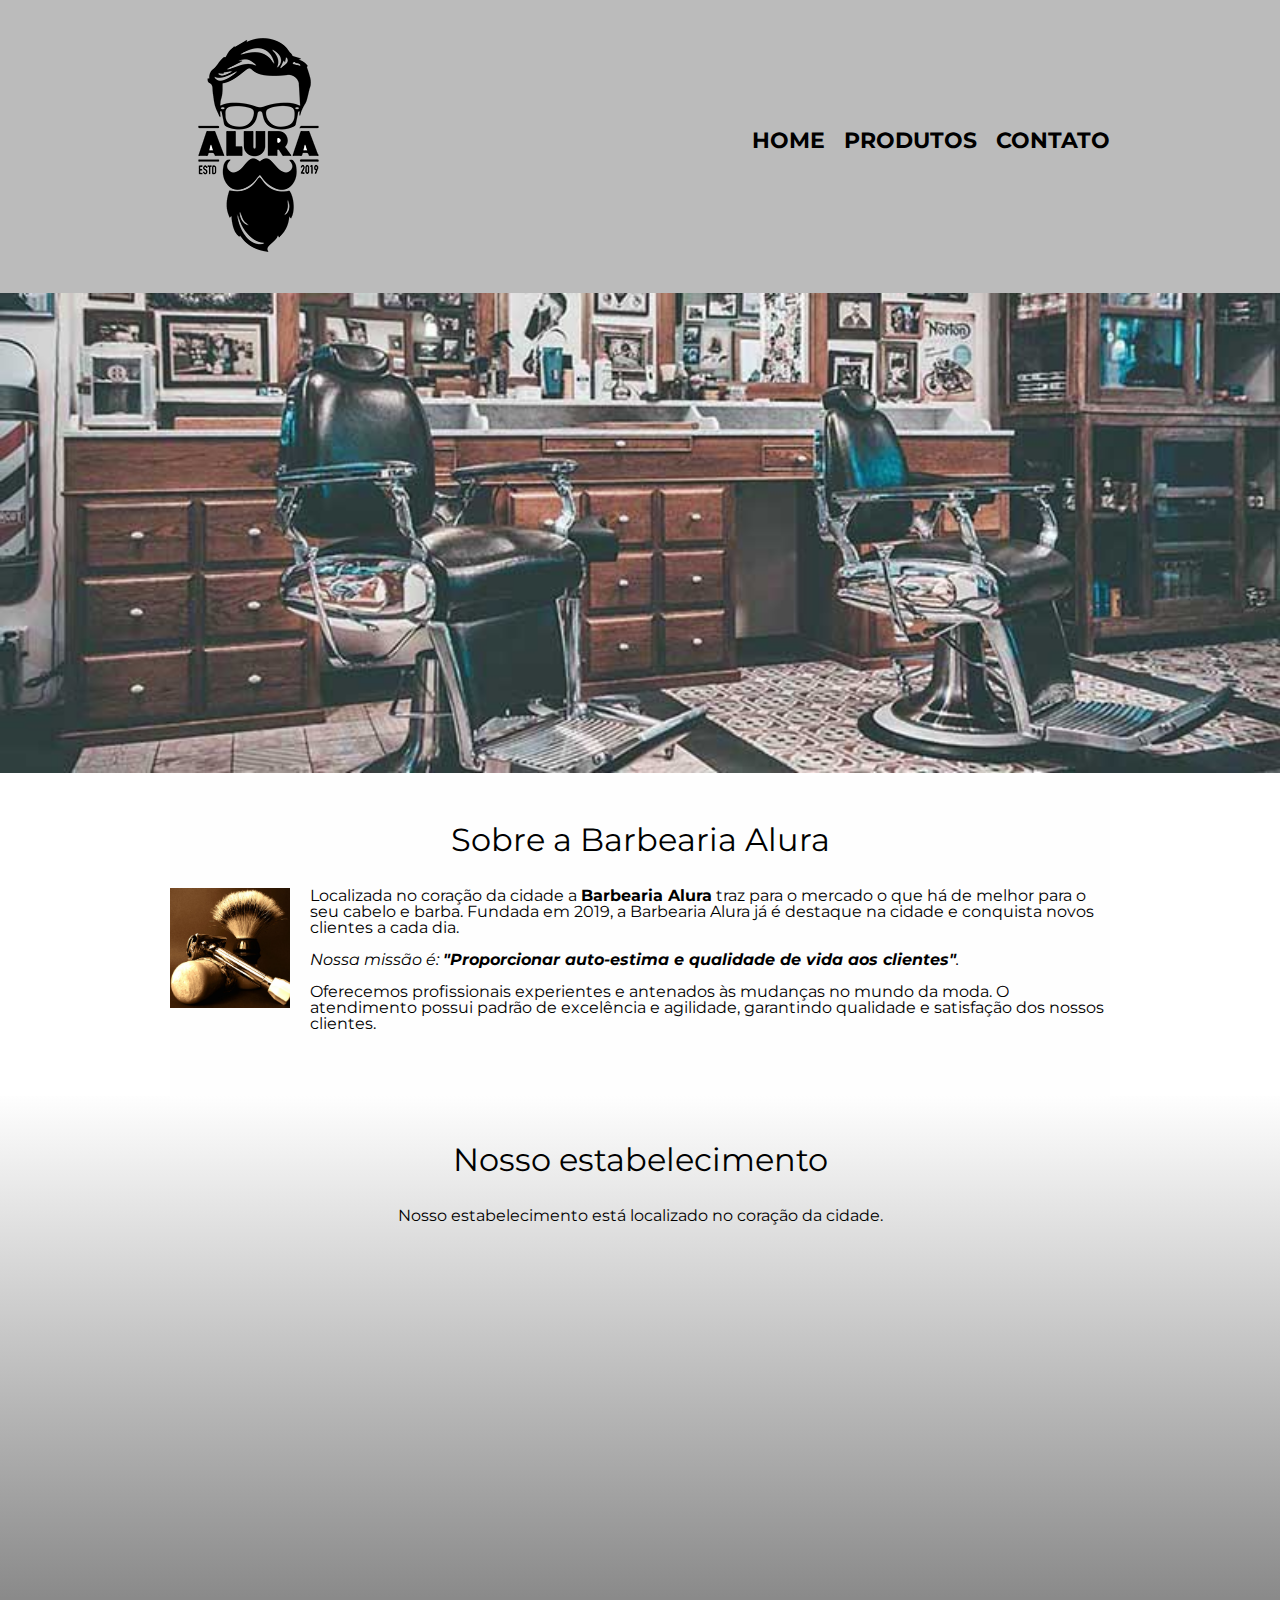
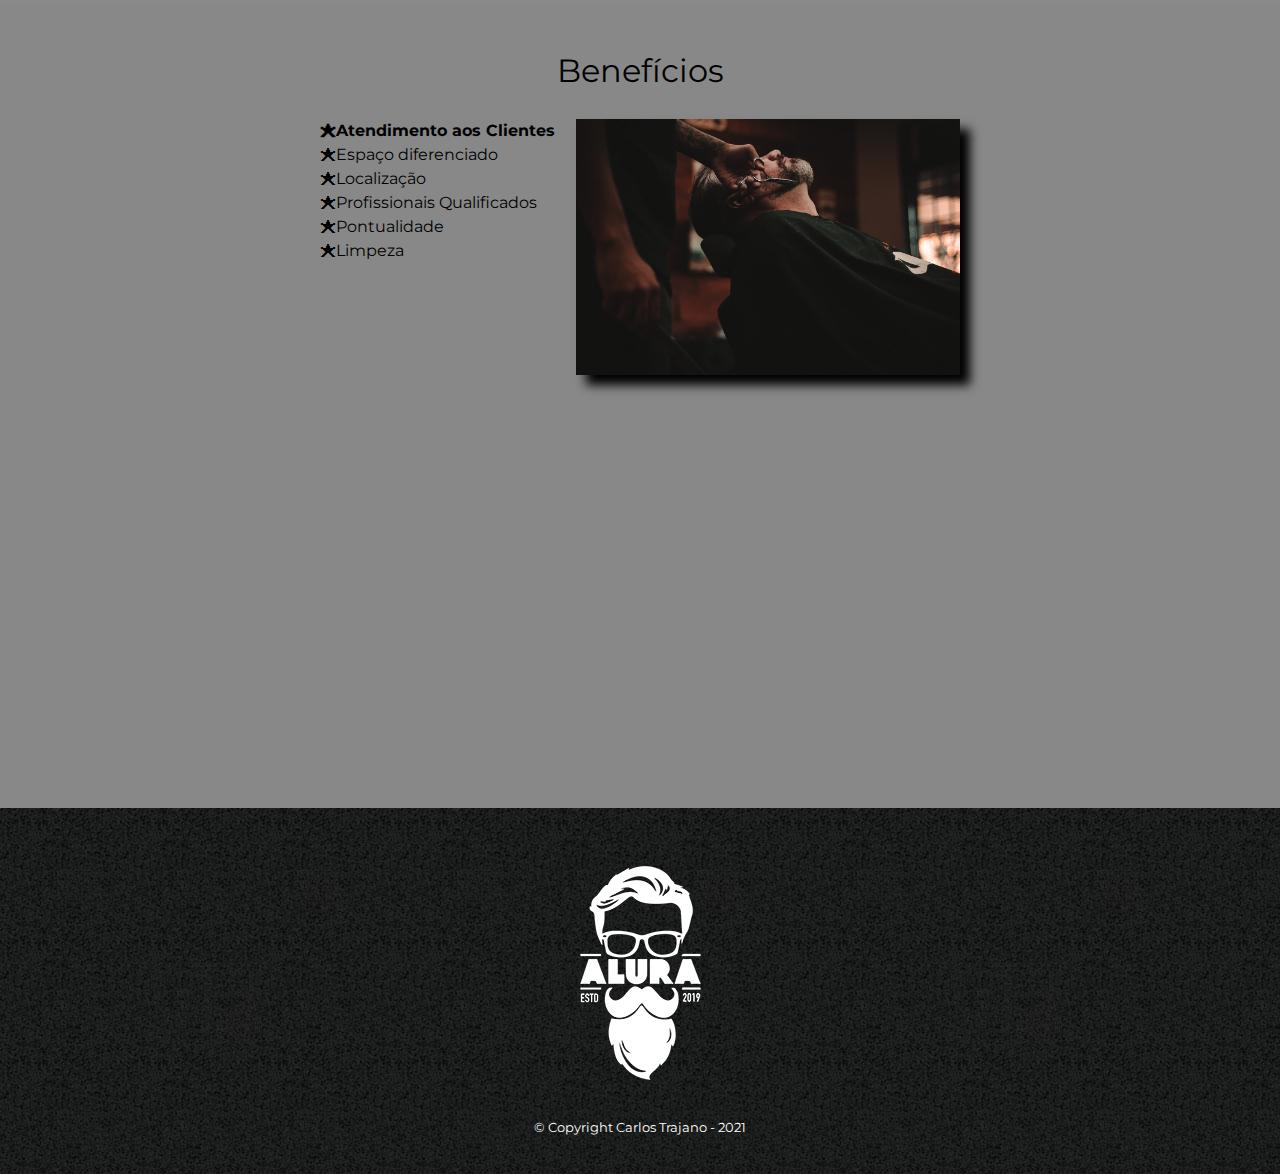
<file: index.html>
<!DOCTYPE html>
<html lang="pt-br">
	<head>
		<meta charset="UTF-8">
		<meta name="viewport" content="width=device-width">
		<title>Barbearia Alura</title>

		<link rel="stylesheet" href="css/reset.css">
		<link rel="stylesheet" href="css/style.css">
		<link href="https://fonts.googleapis.com/css?family=Montserrat&display=swap" rel="stylesheet">
	</head>

	<body>
		<header>
			<div class="caixa">
				<h1><img src="img/logo.png"></h1>

				<nav>
					<ul>
						<li><a href="index.html">Home</a></li>
						<li><a href="produtos.html">Produtos</a></li>
						<li><a href="contato.html">Contato</a></li>
					</ul>
				</nav>
			</div>
		</header>

		<img class="banner" src="img/banner.jpg">

		<main>
			<section class="principal">
				<h2 class="titulo-principal">Sobre a Barbearia Alura</h2>

				<img class="utensilios" src="img/utensilios.jpg" alt="Utensilios de um barbeiro.">
		 
				<p>Localizada no coração da cidade a <strong>Barbearia Alura</strong> traz para o mercado o que há de melhor para o seu cabelo e barba. Fundada em 2019, a Barbearia Alura já é destaque na cidade e conquista novos clientes a cada dia.</p>

				<p id="missao"><em>Nossa missão é: <strong>"Proporcionar auto-estima e qualidade de vida aos clientes"</strong>.</em></p>

				<p>Oferecemos profissionais experientes e antenados às mudanças no mundo da moda. O atendimento possui padrão de excelência e agilidade, garantindo qualidade e satisfação dos nossos clientes.</p>
			</section>

			<section class="mapa">
				<h3 class="titulo-principal">Nosso estabelecimento</h3>
				<p>Nosso estabelecimento está localizado no coração da cidade.</p>

				<div class="mapa-conteudo">
					<iframe src="https://www.google.com/maps/embed?pb=!1m18!1m12!1m3!1d3656.4483278365396!2d-46.63466568562861!3d-23.588249068469487!2m3!1f0!2f0!3f0!3m2!1i1024!2i768!4f13.1!3m3!1m2!1s0x94ce5a2b2ed7f3a1%3A0xab35da2f5ca62674!2sCaelum!5e0!3m2!1spt-BR!2sbr!4v1568814489656!5m2!1spt-BR!2sbr" width="100%" height="300" frameborder="0" style="border:0;" allowfullscreen=""></iframe>
				</div>
			</section>

			<section class="beneficios">
				<h3 class="titulo-principal">Benefícios</h3>

				<div class="conteudo-beneficios">
					<ul class="lista-beneficios">
						<li class="itens">Atendimento aos Clientes</li>
						<li class="itens">Espaço diferenciado</li>
						<li class="itens">Localização</li>
						<li class="itens">Profissionais Qualificados</li>
						<li class="itens">Pontualidade</li>
						<li class="itens">Limpeza</li>
					</ul><img src="img/beneficios.jpg" class="imagem-beneficios">
				</div>

				<div class="video">
					<iframe width="100%" height="315" src="https://www.youtube.com/embed/wcVVXUV0YUY" frameborder="0" allow="accelerometer; autoplay; encrypted-media; gyroscope; picture-in-picture" allowfullscreen></iframe>
				</div>
			</section>
		</main>

		<footer>
			<img src="img/logo-branco.png">
			<p class="copyright">&copy;  Copyright Carlos Trajano - 2021</p>
		</footer>
	</body>
</html>
</file>
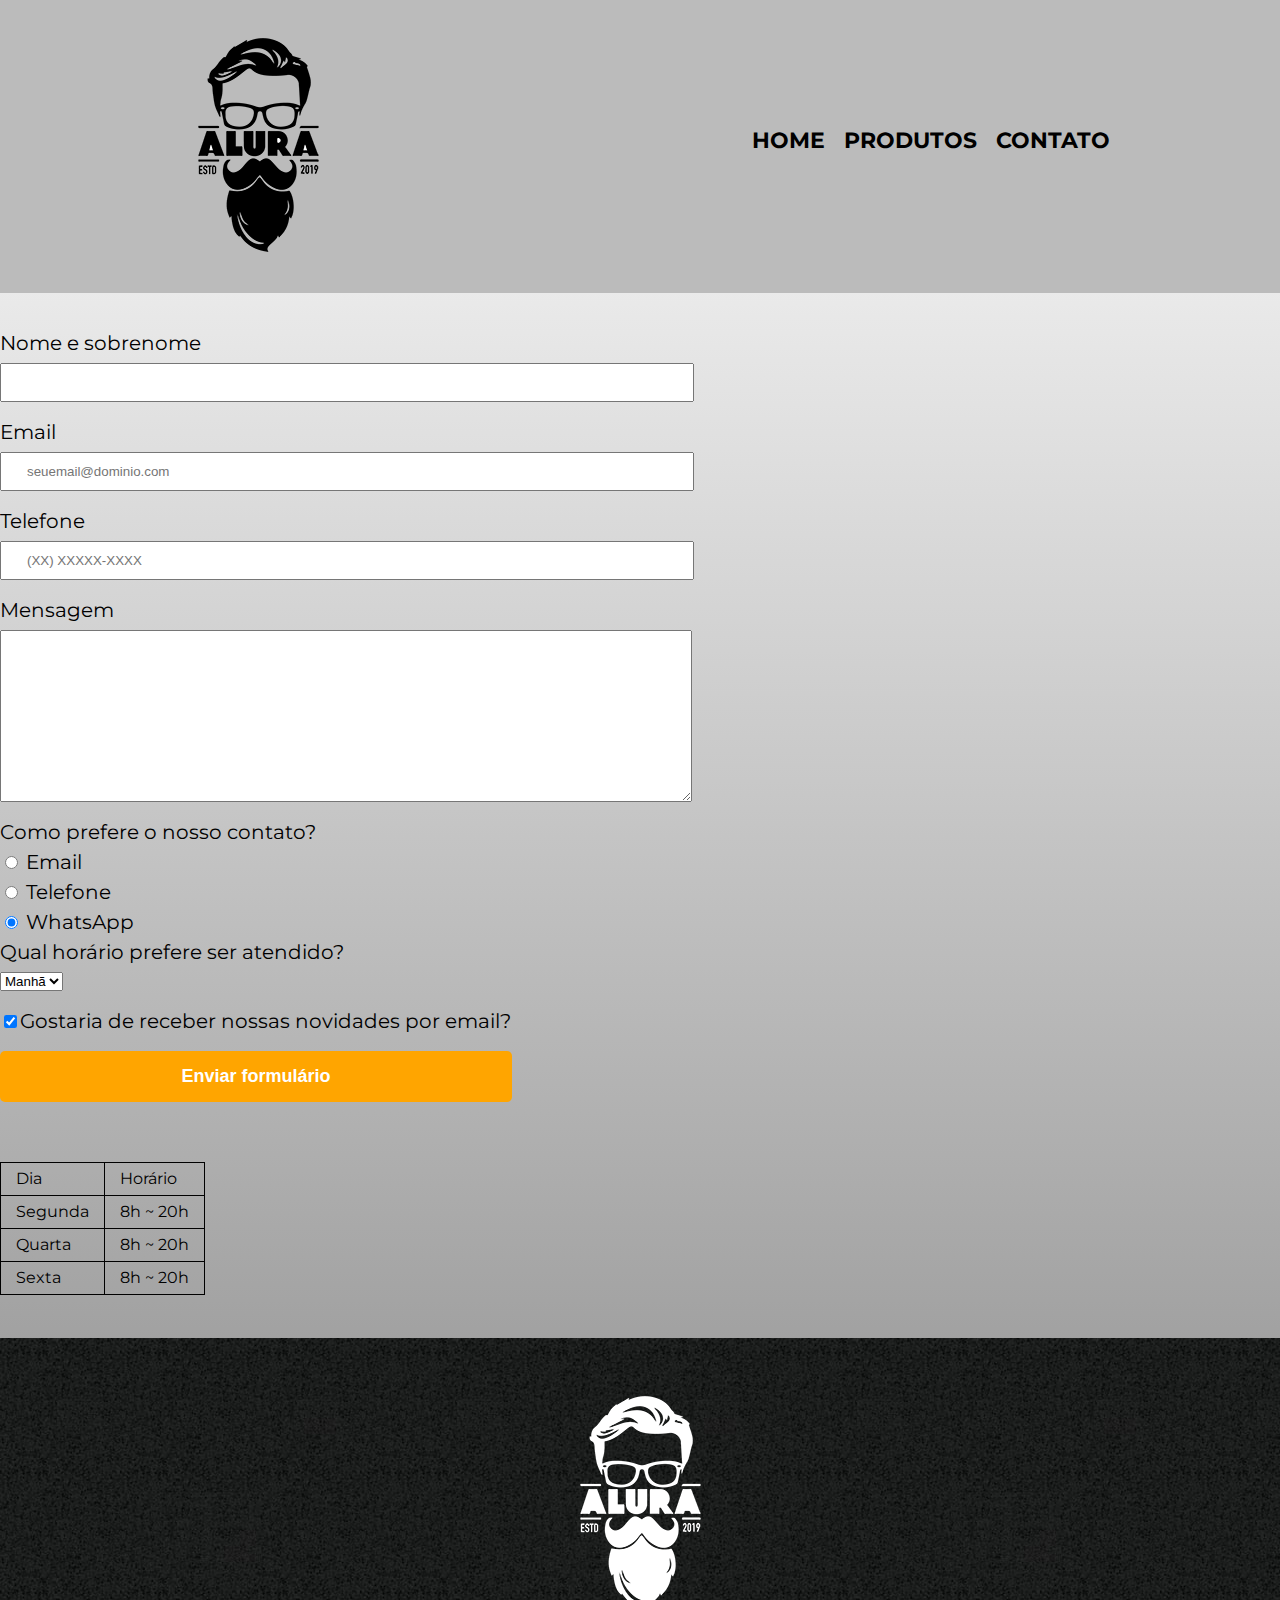
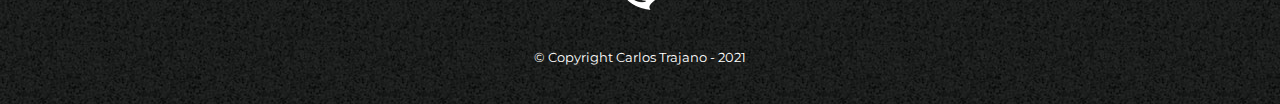
<file: contato.html>
<!DOCTYPE html>
<html>
	<head>
		<meta charset="UTF-8">
		<title>Contato - Barbearia Alura</title>

		<link rel="stylesheet" href="css/reset.css">
		<link rel="stylesheet" href="css/style.css">
		<link href="https://fonts.googleapis.com/css?family=Montserrat&display=swap" rel="stylesheet">
	</head>
	<body class="body-c">
		<header>
			<div class="caixa">
				<h1><img src="img/logo.png" alt="Logo da Barbearia Alura"></h1>

				<nav>
					<ul>
						<li><a href="index.html">Home</a></li>
						<li><a href="produtos.html">Produtos</a></li>
						<li><a href="contato.html">Contato</a></li>
					</ul>
				</nav>
			</div>
		</header>

		<main class="main-color">
			<form>
				<label for="nomesobrenome">Nome e sobrenome</label>
				<input type="text" id="nomesobrenome" class="input-padrao" required>

				<label for="email">Email</label>
				<input type="email" id="email" class="input-padrao" required placeholder="seuemail@dominio.com">

				<label for="telefone">Telefone</label>
				<input type="tel" id="telefone" class="input-padrao" required placeholder="(XX) XXXXX-XXXX">

				<label for="mensagem">Mensagem</label>
				<textarea cols="70" rows="10" id="mensagem" class="input-padrao" required></textarea>

				<fieldset>
					<legend>Como prefere o nosso contato?</legend>
					<label for="radio-email"><input type="radio" name="contato" value="email" id="radio-email"> Email</label>
					
					<label for="radio-telefone"><input type="radio" name="contato" value="telefone" id="radio-telefone"> Telefone</label>
					
					<label for="radio-whatsapp"><input type="radio" name="contato" value="whatsapp" id="radio-whatsapp" checked> WhatsApp</label>
				</fieldset>

				<fieldset class="field-class">
					<legend>Qual horário prefere ser atendido?</legend>
					<select>
						<option>Manhã</option>
						<option>Tarde</option>
						<option>Noite</option>
					</select>
				</fieldset>

				<label class="checkbox"><input type="checkbox" checked>Gostaria de receber nossas novidades por email?</label>

				<input type="submit" value="Enviar formulário" class="enviar">
			</form>

			<table>
				<tr>
					<td>Dia</td>
					<td>Horário</td>
				</tr>
				<tr>
					<td>Segunda</td>
					<td>8h ~ 20h</td>
				</tr>
				<tr>
					<td>Quarta</td>
					<td>8h ~ 20h</td>
				</tr>
				<tr>
					<td>Sexta</td>
					<td>8h ~ 20h</td>
				</tr>
			</table>
		</main>

		<footer>
			<img src="img/logo-branco.png" alt="Logo da Barbearia Alura">
			<p class="copyright">&copy;  Copyright Carlos Trajano - 2021</p>
		</footer>
	</body>
</html>
</file>
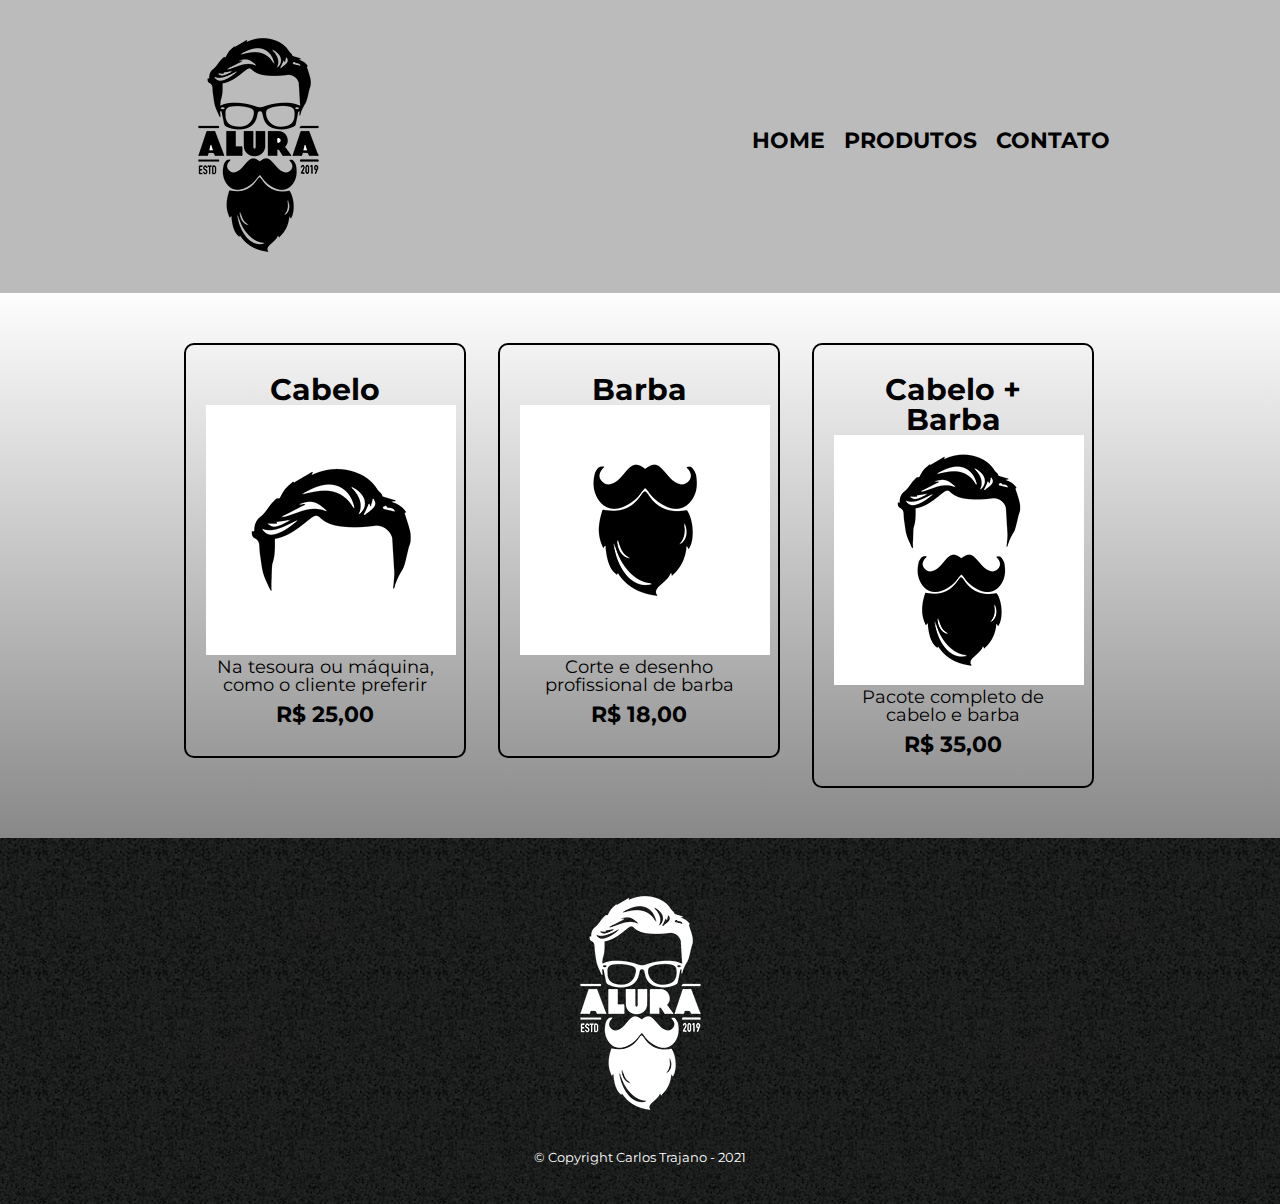
<file: produtos.html>
<!DOCTYPE html>
<html>
	<head>
		<meta charset="UTF-8">
		<title>Produtos - Barbearia Alura</title>

		<link rel="stylesheet" href="css/reset.css">
		<link rel="stylesheet" href="css/style.css">
		<link href="https://fonts.googleapis.com/css?family=Montserrat&display=swap" rel="stylesheet">
	</head>
	<body>
		<header>
			<div class="caixa">
				<h1><img src="img/logo.png"></h1>

				<nav>
					<ul>
						<li><a href="index.html">Home</a></li>
						<li><a href="produtos.html">Produtos</a></li>
						<li><a href="contato.html">Contato</a></li>
					</ul>
				</nav>
			</div>
		</header>

		<main class="main-class">
			<ul class="produtos">
				<li>
					<h2>Cabelo</h2>
					<img src="img/cabelo.jpg">
					<p class="produto-descricao">Na tesoura ou máquina, como o cliente preferir</p>
					<p class="produto-preco">R$ 25,00</p>
				</li>
				<li>
					<h2>Barba</h2>
					<img class="barba-opa" src="img/barba.jpg">
					<p class="produto-descricao">Corte e desenho profissional de barba</p>
					<p class="produto-preco">R$ 18,00</p>
				</li>
				<li>
					<h2>Cabelo + Barba</h2>
					<img src="img/cabelo+barba.jpg">
					<p class="produto-descricao">Pacote completo de cabelo e barba</p>
					<p class="produto-preco">R$ 35,00</p>
				</li>
			</ul>
		</main>

		<footer>
			<img src="img/logo-branco.png">
			<p class="copyright">&copy; Copyright Carlos Trajano - 2021</p>
		</footer>
	</body>
</html>
</file>
<file: css/style.css>
body {
	font-family: 'Montserrat', sans-serif;
}

header {
	background: #BBBBBB;
	padding: 20px 0;
}

.caixa {
	position: relative;
	width: 940px;
	margin: 0 auto;
}

nav {
	position: absolute;
	top: 110px;
	right: 0;
}

nav li {
	display: inline;
	margin: 0 0 0 15px;
}

nav a {
	text-transform: uppercase;
	color: #000000;
	font-weight: bold;
	font-size: 22px;
	text-decoration: none;
}

nav a:hover {
	color: #C78C19;
	text-decoration: underline;
}

.produtos {
	width: 940px;
	margin: 0 auto;
	padding: 50px 0;
}

.produtos li {
	display: inline-block;
	text-align: center;
	width: 30%;
	vertical-align: top;
	margin: 0 1.5%;
	padding: 30px 20px;
	box-sizing: border-box;
	border: 2px solid #000000;
	border-radius: 10px;
}

.produtos li:hover {
	border-color: #C78C19;
}

.produtos li:active {
	border-color: #088C19;	
}

.produtos li:hover h2 {
	font-size: 34px;
}

.produtos h2 {
	font-size: 30px;
	font-weight: bold;
}

.produto-descricao {
	font-size: 18px;
}

.produto-preco {
	font-size: 22px;
	font-weight: bold;
	margin-top: 10px;
}

footer {
	text-align: center;
	background: url("./bg.jpg");
	padding: 40px 0;
}

.copyright {
	color: #FFFFFF;
	font-size: 13px;
	margin: 20px 0 0;
}

form {
	margin: 40px 0;
	
}

form label, form legend {
	display:block;
	font-size: 20px;
	margin: 0 0 10px;
	align-items: center;
	
}

.input-padrao {
	display: block;
	margin: 0 0 20px;
	padding: 10px 25px;
	width: 50%;
	align-items: center;
	
}

.checkbox {
	margin: 20px 0;
	
}

.enviar {
	width:40%;
	padding: 15px 0;
	background: orange;
	color: white;
	font-weight: bold;
	font-size: 18px;
	border: none;
	border-radius: 5px;
	transition: 1s all;
	cursor: pointer;
}

.enviar:hover {
	background: darkorange;
	transform: scale(1.2);
}

table {
	margin: 20px 0 40px;
	display: inline-block;	
}

thead {
	background: #555555;
	color: white;
	font-weight: bold;
	
}

td, th {
	border: 1px solid #000000;
	padding: 8px 15px;
}


/* css da página inicial */
.banner {
	width:100%;
}

.titulo-principal {
	text-align: center;
	font-size: 2em;
	margin: 0 0 1em;
	clear: left;
}

.principal {
	padding: 3em 0;
	background: #FEFEFE;
	width: 940px;
	margin: 0 auto;
}

.principal p {
	margin: 0 0 1em;
}

.principal strong {
	font-weight: bold;
}

.principal em {
	font-style: italic;
}

.utensilios {
	width: 120px;
	float: left;
	margin: 0 20px 20px 0;
}

.mapa {
	padding: 3em 0;
	background: linear-gradient(#FEFEFE, #888888);
}

.mapa-conteudo {
	width: 940px;
	margin: 0 auto;
}

.mapa p {
	margin: 0 0 2em;
	text-align: center;
}

.beneficios {
	padding: 3em 0;
	background: #888888;
}

.conteudo-beneficios {
	width: 640px;
	margin: 0 auto;
}

.lista-beneficios {
	width: 40%;
	display: inline-block;
	vertical-align: top;
}

.itens {
	line-height: 1.5;
}

.itens:first-child {
	font-weight: bold;
}

.itens:before {
	content: "🟊";
}

.imagem-beneficios {
	width: 60%;
	opacity: 1;
	transition: 400ms;
	box-shadow: 10px 10px 10px 0 #000000;
}

.imagem-beneficios:hover {
	opacity: 0.3;
}

.video {
	width: 560px;
	margin: 2em auto;
}

@media screen and (max-width: 480px) {
	.caixa, .principal, .conteudo-beneficios, .mapa-conteudo, .video {
		width: auto;
	}

	h1 {
		text-align: center;
	}

	nav {
		position: static;
	}

	.lista-beneficios, .imagem-beneficios {
		width: 100%;
	}
}

.main-class {
	background: linear-gradient(#FEFEFE, #888888);
}


.body-c {
	background: linear-gradient(#FEFEFE, #888888);
}
</file>
